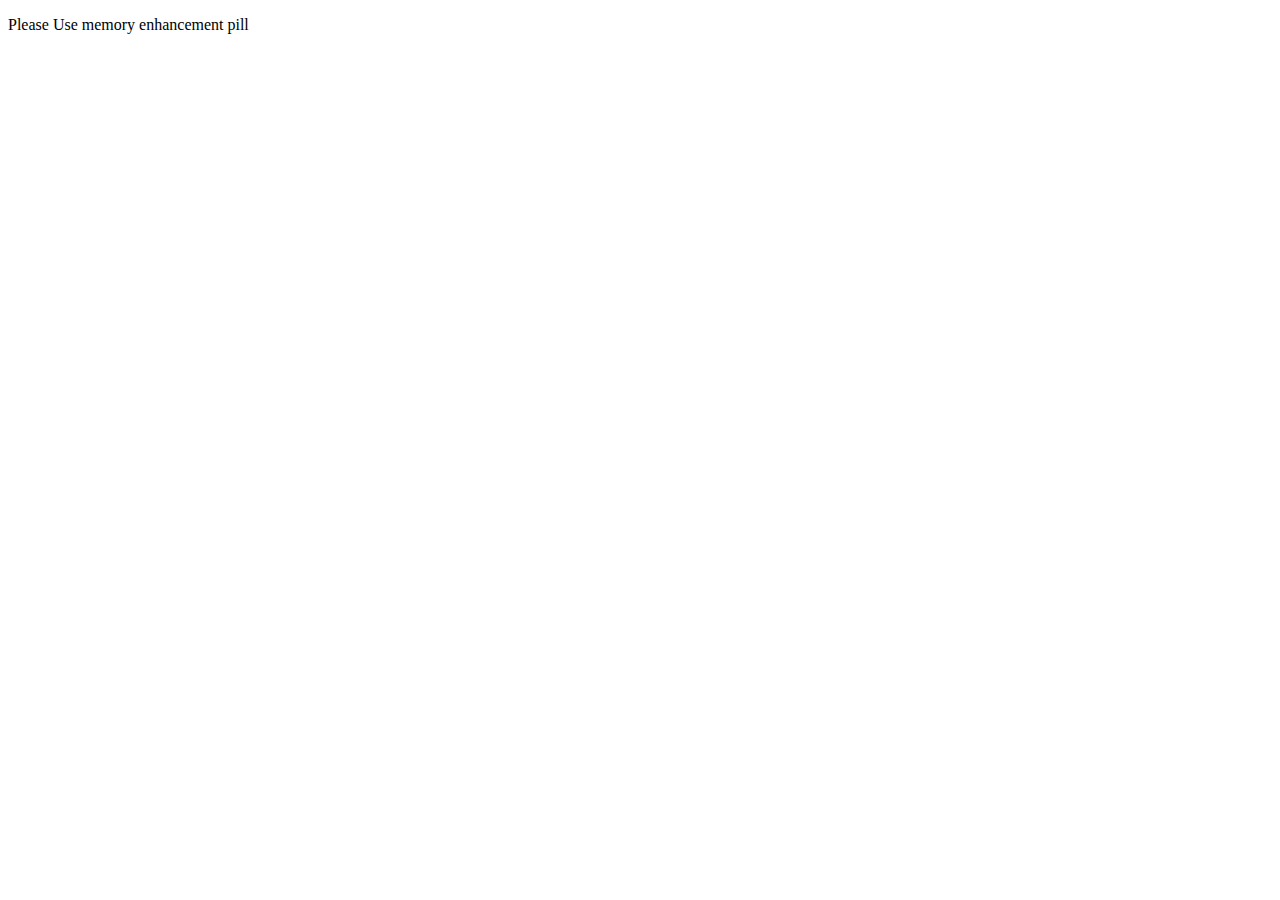
<file: fgt.html>
<!DOCTYPE html>
<html lang="en">
<head>
    <meta charset="UTF-8">
    <meta http-equiv="X-UA-Compatible" content="IE=edge">
    <meta name="viewport" content="width=device-width, initial-scale=1.0">
    <title>Document</title>
</head>
<body>
    <p>Please Use memory enhancement pill</p>
</body>
</html>
</file>
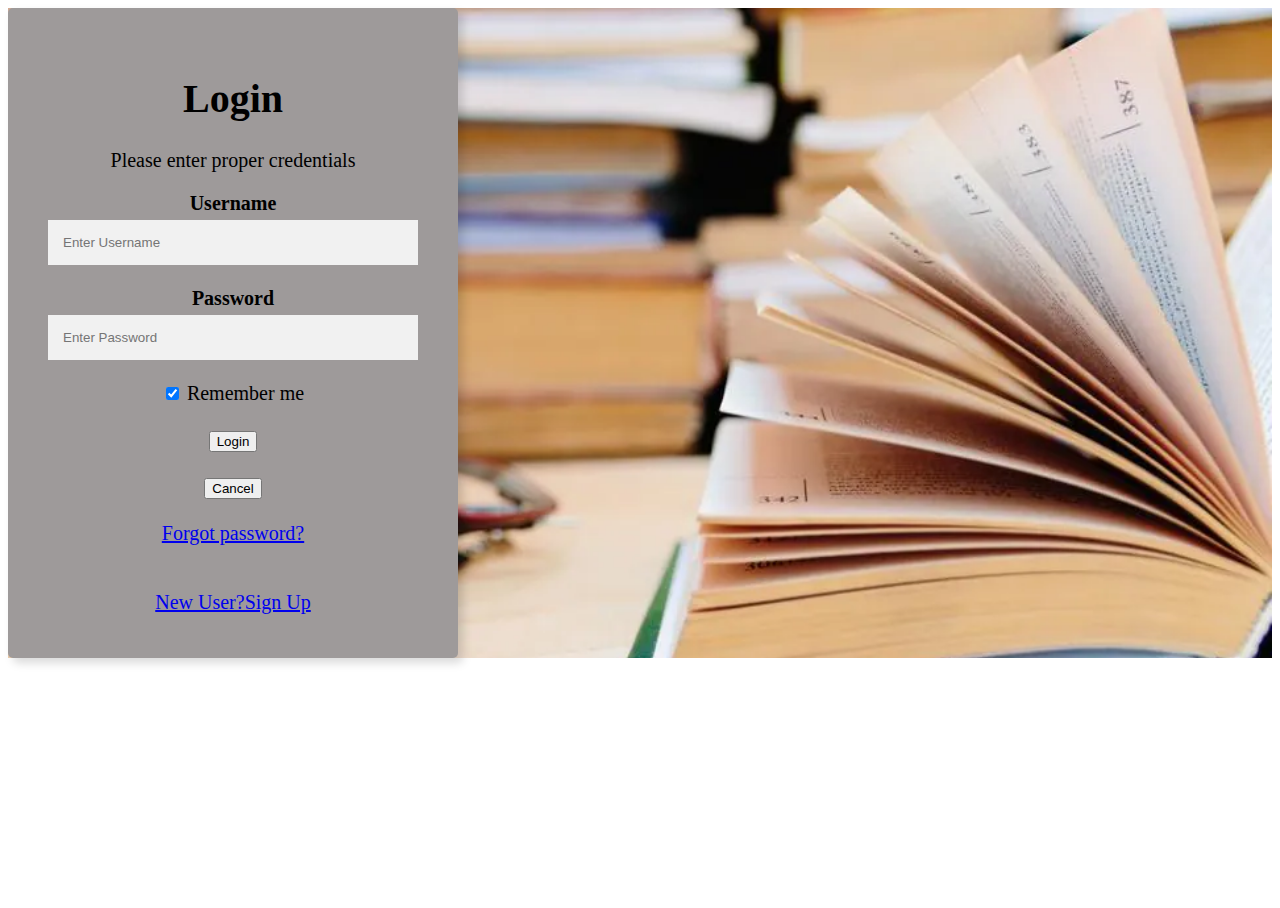
<file: login.html>
<!DOCTYPE html>
<html>
<head>
<meta name="viewport" content="width=device-width, initial-scale=1">
<title>Existing user? Login</title>
<link rel="stylesheet" href="style_login.css">
</head>
<body>
  <div class="bg-img">
  <div class="container">  
  
  <h1>Login</h1>
  <p>Please enter proper credentials</p>
  

  <form class="modal-content animate" action="index.html" method="post">
    
       
      <label for="uname"><b>Username</b></label><br>
      <input type="text" placeholder="Enter Username" name="uname" required>
      
      <br>
      <label for="psw"><b>Password</b></label><br>
      <input type="password" placeholder="Enter Password" name="psw" required>
      <br>
      <label>
        <input type="checkbox" checked="checked" name="remember"> Remember me
      </label><br>
      <br>  
      
      <button type="submit">Login</button><br>
      
    <br>

    
      <button type="button" onclick="myfunc" class="cancelbtn">Cancel</button><br>
      <br><span class="psw"><a href="fgt.html">Forgot password?</a></span><br><br>
    <br>
    <a href="signup.html">New User?Sign Up</a>
  
  </form>

</div>
    
  </div>


  <script>
    function myfunc(){
      window.location.href="index.html";
    }
  </script>
</body>
</html>
</file>
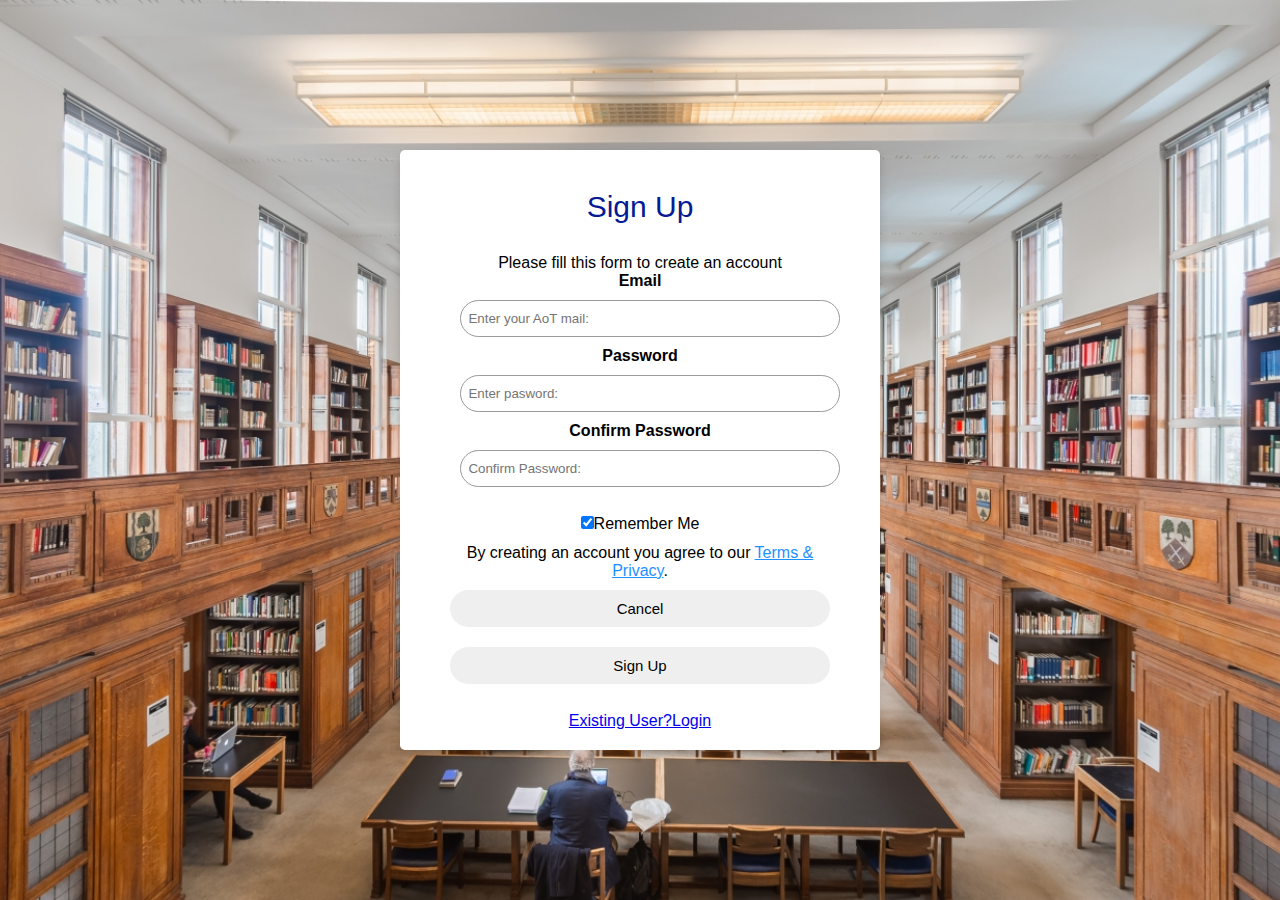
<file: signup.html>
<!DOCTYPE html>
<html lang="en">
<head>
    <meta charset="UTF-8">
    <meta http-equiv="X-UA-Compatible" content="IE=edge">
    <meta name="viewport" content="width=device-width, initial-scale=1.0">
    <title>New User? Sign Up</title>
    <link rel="stylesheet" href="style_signup.css">
</head>
<body>
    
    <form>
        <div class="container">
            <h1 class="title">Sign Up</h1>
            <div class="user-details">
            <p>Please fill this form to create an account</p>
        
            
            <label for="email"><b>Email</b></label><br>
            <input type="email" class="input-box" name="email" id="eid" placeholder="  Enter your AoT mail:">
            <br>
            <label for="psw"><b>Password</b></label><br>
            <input type="password" class="input-box" name="password" id="pw" placeholder="  Enter pasword:" required><br> 
            <label for="psw-repeat"><b>Confirm Password</b></label><br>
            <input type="password" class="input-box" placeholder="  Confirm Password:" id="rpt" name="psw-repeat" required><br><br>
            <label><input type="checkbox" checked="checked" name="remember" style="margin-bottom: 15px;">Remember Me</label>
            
             <!-- privacy policy -->
            <p>By creating an account you agree to our <a href="#" style="color:dodgerblue">Terms & Privacy</a>.</p>
            <div class="clearfix">
                <button type="button" class="cancelbtn" onclick="myfun()">Cancel</button>
                <button type="submit" class="signupbtn" onclick="f()">Sign Up</button>
            </div>
            <br>
            <a href="login.html">Existing User?Login</a>
        </div>
    </form>
    <script>
        function myfun(){
            window.location.href="index.html";
        }
        function f(){
            window.location.href="next.html";
        }
    </script>

</body>
</html>
</file>
<file: style_login.css>
body, html {
    height: 100%;
  }
  
  * {
    box-sizing: border-box;
  }
  
  .bg-img {
   
    background-image: url("Library4.jpg");
    height: 650px;
    background-position: center;
    background-repeat: no-repeat;
    background-size: cover;
    position: relative;
  }
  .container {
    max-width: 450px;
    max-height: 650px;
    width: 100%;
    height: 100%;
    background-color: rgb(158, 154, 154);
    padding: 40px 40px;
    border-radius: 5px;
    font-size: 20px;
    font-weight: 500;
    text-align: center;
    box-shadow: 5px 5px 10px rgba(0,0,0,0.15);
  }
  
  
    input[type=text], input[type=password] {
    width: 100%;
    padding: 15px;
    margin: 5px 0 22px 0;
    border: none;
    background: #f1f1f1;
  }
</file>
<file: style_signup.css>
*{
    margin: 0;
    padding: 0;
    box-sizing: border-box;
    font-family: 'Poppins',sans-serif;
  }
  body{
    height: 100vh;
    display: flex;
    justify-content: center;
    align-items: center;
    padding: 10px;
    background-image: url("Library2.jpg");
    background-position: center;
    background-size: cover;
  }
  .container{
    max-width: 500px;
    max-height: 600px;
    width: 100%;
    height: 100%;
    background-color: #fff;
    padding: 40px 40px;
    border-radius: 5px;
    box-shadow: 0 5px 10px rgba(0,0,0,0.15);
  }
  .container .title{
    font-size: 30px;
    font-weight: 500;
    text-align: center;
    color: rgb(5, 26, 148);
  }
  button{
    
    width:100%;
    padding: 10px;
    border-radius: 20px;
    font-size: 15px;
    margin: 10px 0;
    border: none;
    cursor: pointer;
  }
  
  .user-details
  {
      width: 400px;
      height:300 px;
      background: #fff;
      padding: 0 10px 10px 10px;
      margin: 30px 0px;
      text-align: center;
  }
  .input-box
  {
      border-radius: 20px;
        margin: 10px;
        padding: 10px 0;
        width: 100%;
        border: 1px solid #999;
        outline:none;
  }
</file>
